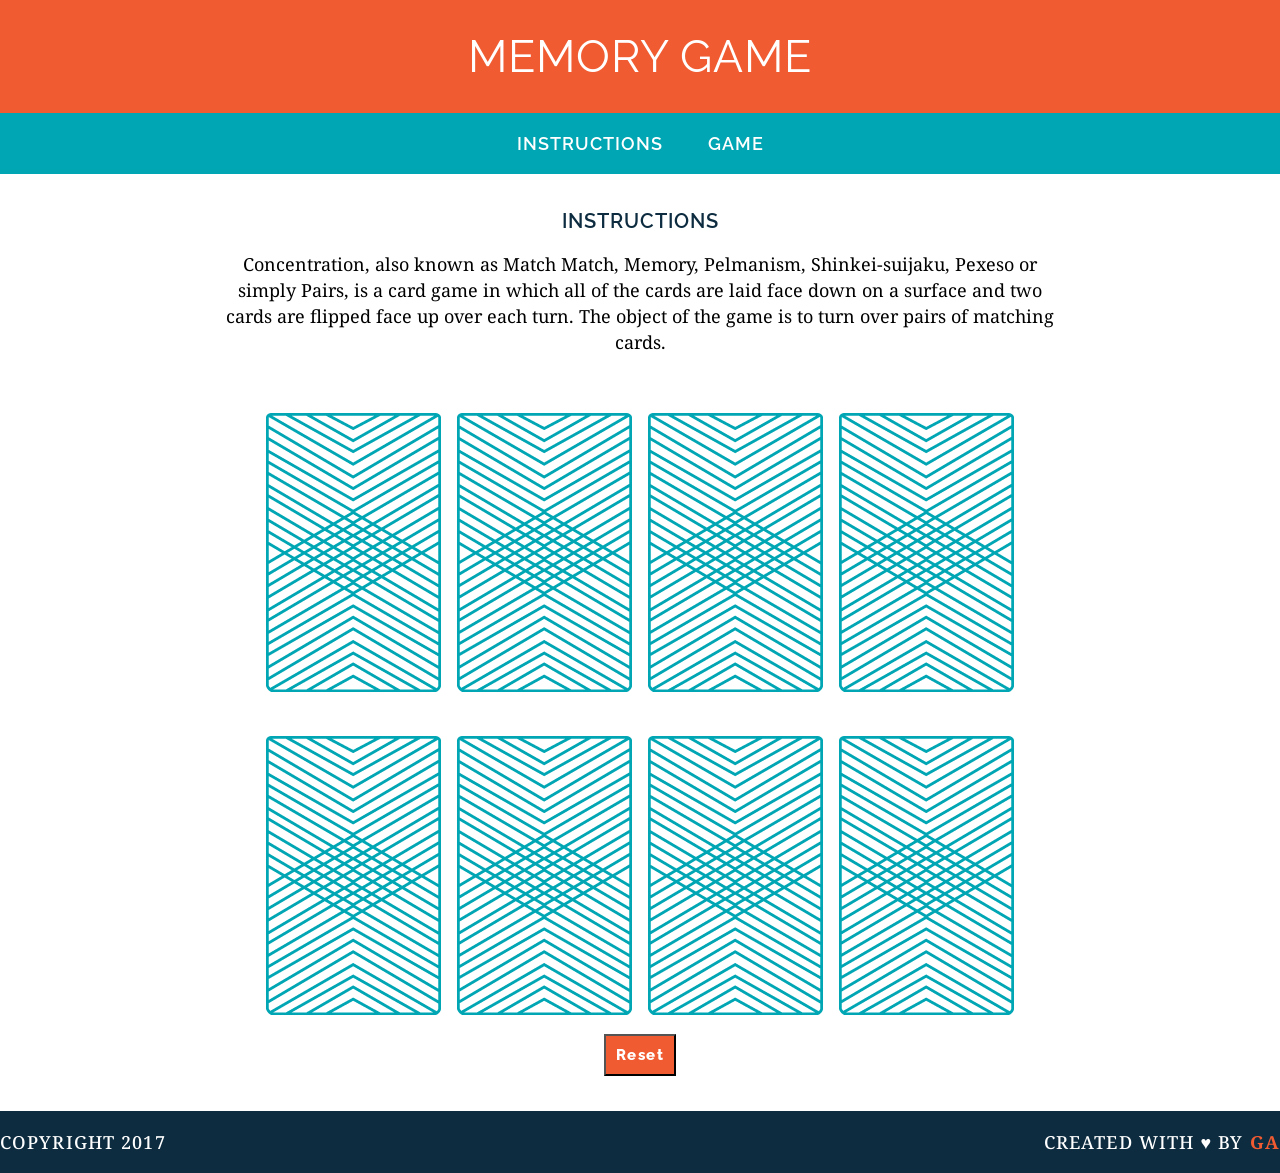
<file: index.html>
<!DOCTYPE html>
<html>
<head>
	<title>Memory Card Game</title>
	<link href="https://fonts.googleapis.com/css?family=Droid+Serif|Raleway:400,500,600,700" rel="stylesheet">
	<link rel="stylesheet" type="text/css" href="css/style.css">
</head>
<body>
	<header>
		<h1>Memory Game</h1>
	</header>
	<nav>
		<a href="#instructions">Instructions</a>
		<a href="#game">Game</a>
	</nav>
	<main>
		<h2 id="instructions">Instructions</h2>
		<p>Concentration, also known as Match Match, Memory, Pelmanism, Shinkei-suijaku, Pexeso or simply Pairs, is a card game in which all of the cards are laid face down on a surface and two cards are flipped face up over each turn. The object of the game is to turn over pairs of matching cards.</p>

		
		<div id="game-board" class="board clearfix"></div>
		<button type="button">Reset</button>
	</main>
	<footer class="clearfix">
		<p class="copyright">Copyright 2017</p>
		<p class="message"> Created with &hearts; by <span class="name">GA</span></p>
	</footer>
	<script src="js/main.js"></script>
</body>
</html>
</file>
<file: css/style.css>
body{
	text-align: center;
	margin: 0;
}

header {
	background-color: #F15B31;
	color: #FFFFFF;
	padding: 30px 20px;
}

nav {
	font-family: Raleway;
	color: #FFFFFF;
	letter-spacing: 1px;
	font-weight: 600;
	font-size: 18px;
	background-color: #00A6B3;
	padding:20px 0px;
}

a {
	margin: 0 20px;
	color: #FFFFFF;
	text-decoration: none;
	border-bottom: 2px solid transparent;
}

a:hover {
	border-color: white;
}

main {
	margin: 35px auto;
	width: 850px;
}

h1,h2,nav {
	text-transform: uppercase;
}

h1{
	font-family: Raleway;
	color: #FFFFFF;
	letter-spacing: 1px;
	font-weight: 400;
	font-size: 45px;
	margin: 0;
}

h2 {
	font-family: Raleway;
	color: #0D2C40;
	letter-spacing: 1px;
	font-weight: 600;
	font-size: 20px;
}

p, footer {
	font-family: "Droid Serif";
	line-height: 26px;
	font-size: 18px;
}

img {
	margin: 40px 8px 0px 8px;
}

img:hover {
	transform: scale(1.03);
}

footer {
	text-transform: uppercase;
	background-color: #0D2C40;
	color: white;
	font-size: 14px;
	letter-spacing: .08em;
	font-weight: 500;
	font-family: Raleway;
}

.copyright {
	float: left;
}

.message {
	float: right;
}

.clearfix:after {
visibility: hidden;
display: block;
content: " ";
clear: both;
height: 0;
font-size: 0;
}


.name {
	color: #F15B31;
	font-weight: 700;
}

button {
	margin-top: 15px;
	font-size: 15px;
	padding: 10px;
	background-color: #F15B31;
	font-family: Raleway;
	color: #FFFFFF;
	font-weight: 800;
	letter-spacing: .1em;
}

.score {
	font-family: Raleway;
	color: #F15B31;
	letter-spacing: 1px;
	font-weight: 600;
	font-size: 15px;
	margin-bottom: -10px;

}
</file>
